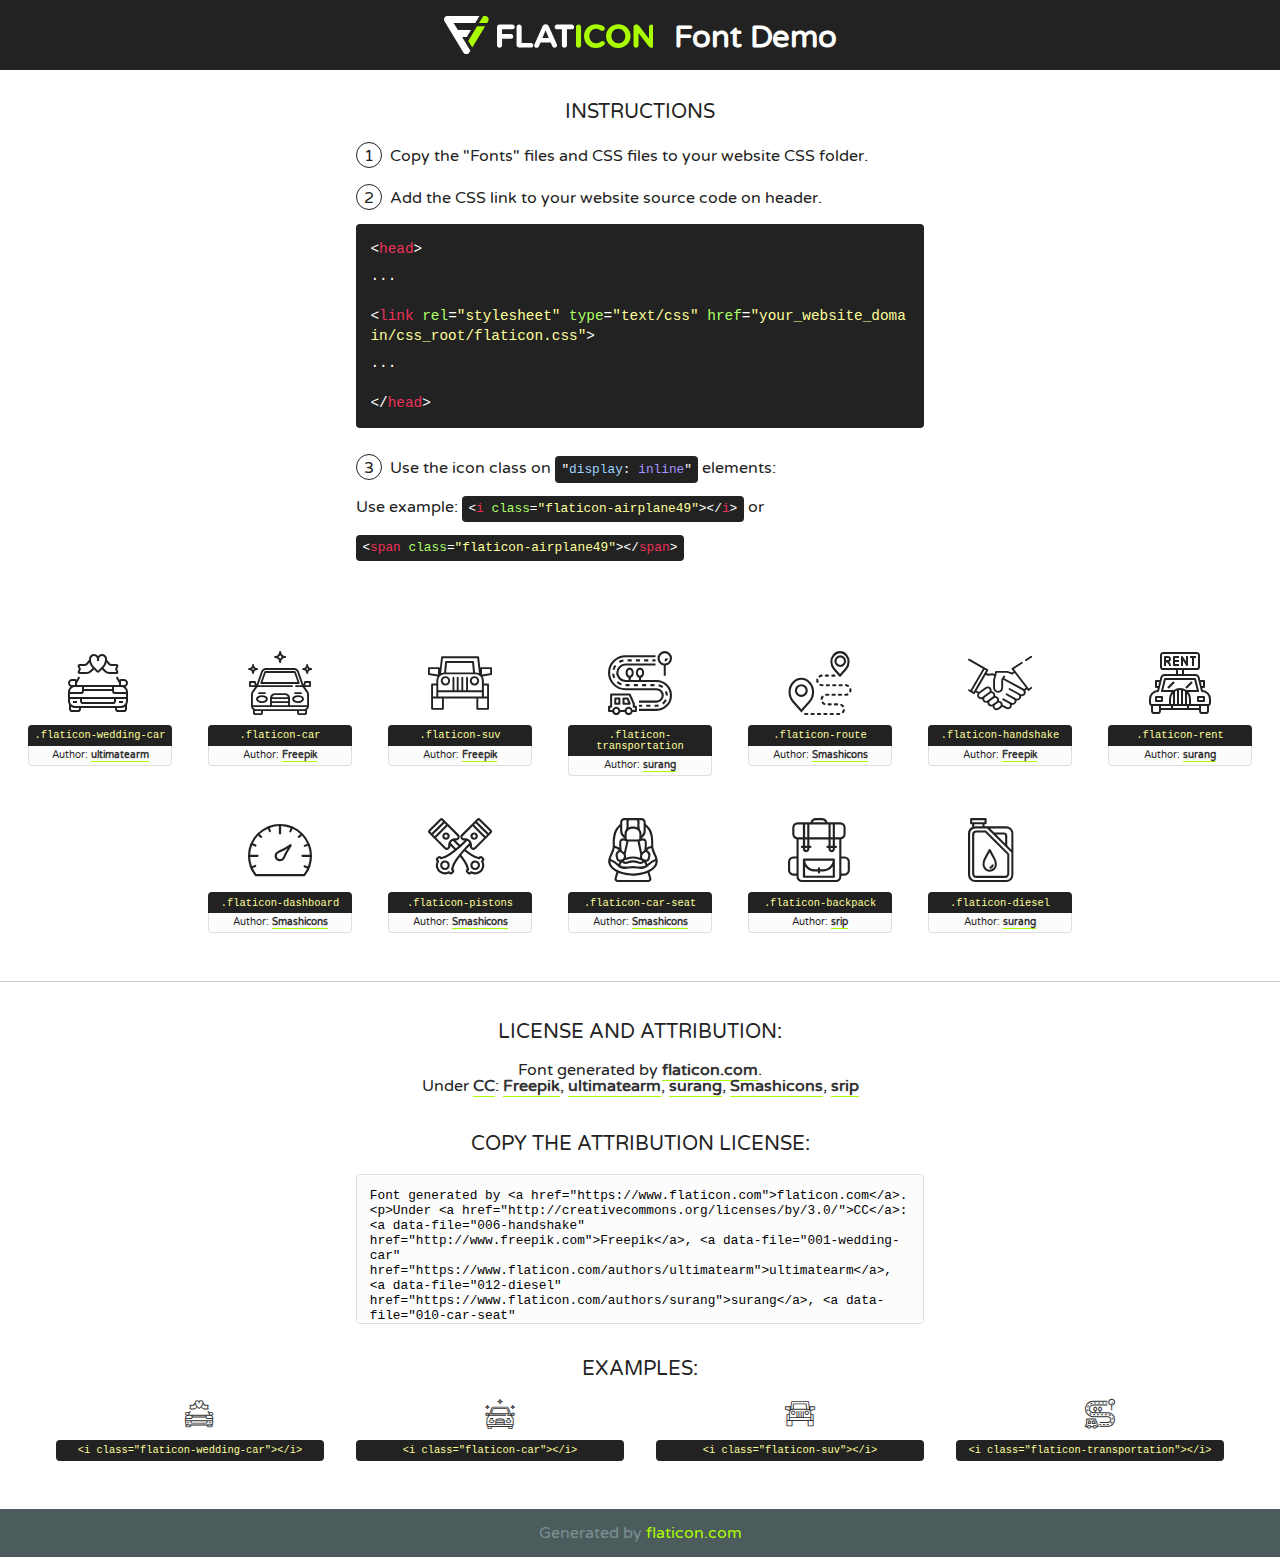
<file: mysite/blog/static/fonts/flaticon/font/flaticon.html>
<!DOCTYPE html>
<!--
  Flaticon icon font: Flaticon
  Creation date: 29/10/2019 06:11
-->
<html>
<!DOCTYPE html>
<html>

<head>
    <title>Flaticon WebFont</title>
    <link href="http://fonts.googleapis.com/css?family=Varela+Round" rel="stylesheet" type="text/css" />
    <link rel="stylesheet" type="text/css" href="flaticon.css">
    <meta charset="UTF-8">
    <style>
    html, body, div, span, applet, object, iframe,
    h1, h2, h3, h4, h5, h6, p, blockquote, pre,
    a, abbr, acronym, address, big, cite, code,
    del, dfn, em, img, ins, kbd, q, s, samp,
    small, strike, strong, sub, sup, tt, var,
    b, u, i, center,
    dl, dt, dd, ol, ul, li,
    fieldset, form, label, legend,
    table, caption, tbody, tfoot, thead, tr, th, td,
    article, aside, canvas, details, embed, 
    figure, figcaption, footer, header, hgroup, 
    menu, nav, output, ruby, section, summary,
    time, mark, audio, video {
        margin: 0;
        padding: 0;
        border: 0;
        font-size: 100%;
        font: inherit;
        vertical-align: baseline;
    }
    /* HTML5 display-role reset for older browsers */
    article, aside, details, figcaption, figure, 
    footer, header, hgroup, menu, nav, section {
        display: block;
    }
    body {
        line-height: 1;
    }
    ol, ul {
        list-style: none;
    }
    blockquote, q {
        quotes: none;
    }
    blockquote:before, blockquote:after,
    q:before, q:after {
        content: '';
        content: none;
    }
    table {
        border-collapse: collapse;
        border-spacing: 0;
    }
    body {
        font-family: 'Varela Round', Helvetica, Arial, sans-serif;
        font-size: 16px;
        color: #222;
    }
    a {
        color: #333;
        border-bottom: 1px solid #a9fd00;
        font-weight: bold;
        text-decoration: none;
    }
    * {
        -moz-box-sizing: border-box;
        -webkit-box-sizing: border-box;
        box-sizing: border-box;
        margin: 0;
        padding: 0;
    }
    [class^="flaticon-"]:before, [class*=" flaticon-"]:before, [class^="flaticon-"]:after, [class*=" flaticon-"]:after {
        font-family: Flaticon;
        font-size: 30px;
        font-style: normal;
        margin-left: 20px;
        color: #333;
    }
    .wrapper {
        max-width: 600px;
        margin: auto;
        padding: 0 1em;
    }
    .title {
        font-size: 1.25em;
        text-align: center;
        margin-bottom: 1em;
        text-transform: uppercase;
    }
    header {
        text-align: center;
        background-color: #222;
        color: #fff;
        padding: 1em;
    }
    header .logo {
        width: 210px;
        height: 38px;
        display: inline-block;
        vertical-align: middle;
        margin-right: 1em;
        border: none;
    }
    header strong {
        font-size: 1.95em;
        font-weight: bold;
        vertical-align: middle;
        margin-top: 5px;
        display: inline-block;
    }
    .demo {
        margin: 2em auto;
        line-height: 1.25em;
    }
    .demo ul li {
        margin-bottom: 1em;
    }
    .demo ul li .num {
        color: #222;
        border-radius: 20px;
        display: inline-block;
        width: 26px;
        padding: 3px;
        height: 26px;
        text-align: center;
        margin-right: 0.5em;
        border: 1px solid #222;
    }
    .demo ul li code {
        background-color: #222;
        border-radius: 4px;
        padding: 0.25em 0.5em;
        display: inline-block;
        color: #fff;
        font-family: Consolas,Monaco,Lucida Console,Liberation Mono,DejaVu Sans Mono,Bitstream Vera Sans Mono,Courier New, monospace;
        font-weight: lighter;
        margin-top: 1em;
        font-size: 0.8em;
        word-break: break-all;
    }
    .demo ul li code.big {
        padding: 1em;
        font-size: 0.9em;
    }
    .demo ul li code .red {
        color: #EF3159;
    }
    .demo ul li code .green {
        color: #ACFF65;
    }
    .demo ul li code .yellow {
        color: #FFFF99;
    }
    .demo ul li code .blue {
        color: #99D3FF;
    }
    .demo ul li code .purple {
        color: #A295FF;
    }
    .demo ul li code .dots {
        margin-top: 0.5em;
        display: block;
    }
    #glyphs {
        border-bottom: 1px solid #ccc;
        padding: 2em 0;
        text-align: center;
    }
    .glyph {
        display: inline-block;
        width: 9em;
        margin: 1em;
        text-align: center;
        vertical-align: top;
        background: #FFF;
    }
    .glyph .glyph-icon {
        padding: 10px;
        display: block;
        font-family:"Flaticon";
        font-size: 64px;
        line-height: 1;
    }
    .glyph .glyph-icon:before {
        font-size: 64px;
        color: #222;
        margin-left: 0;
    }
    .class-name {
        font-size: 0.65em;
        background-color: #222;
        color: #fff;
        border-radius: 4px 4px 0 0;
        padding: 0.5em;
        color: #FFFF99;
        font-family: Consolas,Monaco,Lucida Console,Liberation Mono,DejaVu Sans Mono,Bitstream Vera Sans Mono,Courier New, monospace;
    }
    .author-name {
        font-size: 0.6em;
        background-color: #fcfcfd;
        border: 1px solid #DEDEE4;
        border-top: 0;
        border-radius: 0 0 4px 4px;
        padding: 0.5em;
    }
    .class-name:last-child {
        font-size: 10px;
        color:#888;
    }
    .class-name:last-child a {
        font-size: 10px;
        color:#555;
    }
    .class-name:last-child a:hover {
        color:#a9fd00;
    }
    .glyph > input {
        display: block;
        width: 100px;
        margin: 5px auto;
        text-align: center;
        font-size: 12px;
        cursor: text;
    }
    .glyph > input.icon-input {
        font-family:"Flaticon";
        font-size: 16px;
        margin-bottom: 10px;
    }
    .attribution .title {
        margin-top: 2em;
    }
    .attribution textarea {
        background-color: #fcfcfd;
        padding: 1em;
        border: none;
        box-shadow: none;
        border: 1px solid #DEDEE4;
        border-radius: 4px;
        resize: none;
        width: 100%;
        height: 150px;
        font-size: 0.8em;
        font-family: Consolas,Monaco,Lucida Console,Liberation Mono,DejaVu Sans Mono,Bitstream Vera Sans Mono,Courier New, monospace;
        -webkit-appearance: none;
    }
    .iconsuse {
        margin: 2em auto;
        text-align: center;
        max-width: 1200px;
    }
    .iconsuse:after {
        content: '';
        display: table;
        clear: both;
    }
    .iconsuse .image {
        float: left;
        width: 25%;
        padding: 0 1em;
    }
    .iconsuse .image p {
        margin-bottom: 1em;
    }
    .iconsuse .image span {
        display: block;
        font-size: 0.65em;
        background-color: #222;
        color: #fff;
        border-radius: 4px;
        padding: 0.5em;
        color: #FFFF99;
        margin-top: 1em;
        font-family: Consolas,Monaco,Lucida Console,Liberation Mono,DejaVu Sans Mono,Bitstream Vera Sans Mono,Courier New, monospace;
    }
    #footer {
        text-align: center;
        background-color: #4C5B5C;
        color: #7c9192;
        padding: 1em;
    }
    #footer a {
        border: none;
        color: #a9fd00;
        font-weight: normal;
    }
    @media (max-width: 960px) {
        .iconsuse .image {
            width: 50%;
        }
    }
    @media (max-width: 560px) {
        .iconsuse .image {
            width: 100%;
        }
    }
    </style>
</head>

<body class="characters-off">

    <header>
        <a href="https://www.flaticon.com" target="_blank" class="logo">
            <svg version="1.1" xmlns="http://www.w3.org/2000/svg" xmlns:xlink="http://www.w3.org/1999/xlink" xmlns:a="http://ns.adobe.com/AdobeSVGViewerExtensions/3.0/" viewBox="0 0 560.875 102.036" enable-background="new 0 0 560.875 102.036" xml:space="preserve">
                <defs>
                </defs>
                <g>
                    <g class="letters">
                        <path fill="#ffffff" d="M141.596,29.675c0-3.777,2.985-6.767,6.764-6.767h34.438c3.426,0,6.15,2.728,6.15,6.15
                        c0,3.43-2.724,6.149-6.15,6.149h-27.674v13.091h23.719c3.429,0,6.151,2.724,6.151,6.15c0,3.43-2.723,6.149-6.151,6.149h-23.719
                        v17.574c0,3.773-2.986,6.761-6.764,6.761c-3.779,0-6.764-2.989-6.764-6.761V29.675z"></path>
                        <path fill="#ffffff" d="M193.844,29.149c0-3.781,2.985-6.767,6.764-6.767c3.776,0,6.763,2.985,6.763,6.767v42.957h25.039
                        c3.426,0,6.149,2.726,6.149,6.153c0,3.425-2.723,6.15-6.149,6.15h-31.802c-3.779,0-6.764-2.986-6.764-6.768V29.149z"></path>
                        <path fill="#ffffff" d="M241.891,75.71l21.438-48.407c1.492-3.341,4.215-5.357,7.906-5.357h0.792
                        c3.686,0,6.323,2.017,7.815,5.357l21.439,48.407c0.436,0.967,0.701,1.845,0.701,2.723c0,3.602-2.809,6.501-6.414,6.501
                        c-3.161,0-5.269-1.845-6.499-4.655l-4.132-9.661h-27.059l-4.301,10.102c-1.144,2.631-3.426,4.214-6.237,4.214
                        c-3.517,0-6.24-2.81-6.24-6.325C241.1,77.64,241.451,76.677,241.891,75.71z M279.932,58.666l-8.521-20.297l-8.526,20.297H279.932
                        z"></path>
                        <path fill="#ffffff" d="M314.864,35.387H301.86c-3.429,0-6.239-2.813-6.239-6.238c0-3.429,2.811-6.24,6.239-6.24h39.533
                        c3.426,0,6.237,2.811,6.237,6.24c0,3.425-2.811,6.238-6.237,6.238h-13.001v42.785c0,3.773-2.99,6.761-6.764,6.761
                        c-3.779,0-6.764-2.989-6.764-6.761V35.387z"></path>
                        <path fill="#A9FD00" d="M352.615,29.149c0-3.781,2.985-6.767,6.767-6.767c3.774,0,6.761,2.985,6.761,6.767v49.024
                        c0,3.773-2.987,6.761-6.761,6.761c-3.781,0-6.767-2.989-6.767-6.761V29.149z"></path>
                        <path fill="#A9FD00" d="M374.132,53.836v-0.179c0-17.481,13.178-31.801,32.065-31.801c9.22,0,15.459,2.458,20.557,6.238
                        c1.402,1.054,2.637,2.985,2.637,5.357c0,3.692-2.985,6.59-6.681,6.59c-1.845,0-3.071-0.702-4.044-1.319
                        c-3.776-2.813-7.729-4.393-12.562-4.393c-10.364,0-17.831,8.611-17.831,19.154v0.173c0,10.542,7.291,19.329,17.831,19.329
                        c5.715,0,9.492-1.756,13.359-4.834c1.049-0.874,2.458-1.491,4.039-1.491c3.429,0,6.325,2.813,6.325,6.236
                        c0,2.106-1.056,3.78-2.282,4.834c-5.539,4.834-12.036,7.733-21.878,7.733C387.572,85.464,374.132,71.493,374.132,53.836z"></path>
                        <path fill="#A9FD00" d="M433.009,53.836v-0.179c0-17.481,13.79-31.801,32.766-31.801c18.981,0,32.592,14.143,32.592,31.628v0.173
                        c0,17.483-13.785,31.807-32.769,31.807C446.625,85.464,433.009,71.32,433.009,53.836z M484.224,53.836v-0.179
                        c0-10.539-7.725-19.326-18.626-19.326c-10.893,0-18.449,8.611-18.449,19.154v0.173c0,10.542,7.73,19.329,18.626,19.329
                        C476.676,72.986,484.224,64.378,484.224,53.836z"></path>
                        <path fill="#A9FD00" d="M506.233,29.321c0-3.774,2.99-6.763,6.767-6.763h1.401c3.252,0,5.183,1.583,7.029,3.953l26.093,34.265
                        V29.059c0-3.692,2.99-6.677,6.681-6.677c3.683,0,6.671,2.985,6.671,6.677v48.934c0,3.78-2.987,6.765-6.764,6.765h-0.436
                        c-3.257,0-5.188-1.581-7.034-3.953l-27.056-35.492v32.944c0,3.687-2.985,6.676-6.678,6.676c-3.683,0-6.673-2.989-6.673-6.676
                        V29.321z"></path>
                    </g>
                    <g class="insignia">
                        <path fill="#ffffff" d="M48.372,56.137h12.517l11.156-18.537H37.186L25.688,18.539h57.825L94.668,0H9.271
                        C5.925,0,2.842,1.801,1.198,4.716c-1.644,2.907-1.593,6.482,0.134,9.343l50.38,83.501c1.678,2.781,4.689,4.476,7.938,4.476
                        c3.246,0,6.257-1.695,7.935-4.476l2.898-4.804L48.372,56.137z"></path>
                        <g class="i">
                            <path fill="#A9FD00" d="M93.575,18.539h0.031v0.004l21.652,0.004l2.705-4.488c1.727-2.861,1.778-6.436,0.133-9.343
                            C116.454,1.801,113.371,0,110.026,0h-5.294L93.575,18.539z"></path>
                            <polygon fill="#A9FD00" points="88.291,27.356 64.725,66.486 75.519,84.404 109.942,27.356"></polygon>
                        </g>
                    </g>
                </g>
            </svg>
        </a>
        <strong>Font Demo</strong>
    </header>


    <section class="demo wrapper">

        <p class="title">Instructions</p>

        <ul>
            <li>
                <span class="num">1</span>Copy the "Fonts" files and CSS files to your website CSS folder.
            </li>
            <li>
                <span class="num">2</span>Add the CSS link to your website source code on header.
                <code class="big">
                    &lt;<span class="red">head</span>&gt;
                    <br/><span class="dots">...</span>
                    <br/>&lt;<span class="red">link</span> <span class="green">rel</span>=<span class="yellow">"stylesheet"</span> <span class="green">type</span>=<span class="yellow">"text/css"</span> <span class="green">href</span>=<span class="yellow">"your_website_domain/css_root/flaticon.css"</span>&gt;
                    <br/><span class="dots">...</span>
                    <br/>&lt;/<span class="red">head</span>&gt;
                </code>
            </li>

            <li>
                <p>
                    <span class="num">3</span>Use the icon class on <code>"<span class="blue">display</span>:<span class="purple"> inline</span>"</code> elements:
                    <br />
                    Use example: <code>&lt;<span class="red">i</span> <span class="green">class</span>=<span class="yellow">&quot;flaticon-airplane49&quot;</span>&gt;&lt;/<span class="red">i</span>&gt;</code> or <code>&lt;<span class="red">span</span> <span class="green">class</span>=<span class="yellow">&quot;flaticon-airplane49&quot;</span>&gt;&lt;/<span class="red">span</span>&gt;</code>
            </li>
        </ul>

    </section>




   <section id="glyphs">          
    
      
        <div class="glyph"><div class="glyph-icon flaticon-wedding-car"></div>
            <div class="class-name">.flaticon-wedding-car</div>
            <div class="author-name">Author: <a data-file="001-wedding-car" href="https://www.flaticon.com/authors/ultimatearm">ultimatearm</a> </div> 
        </div>        
        
        <div class="glyph"><div class="glyph-icon flaticon-car"></div>
            <div class="class-name">.flaticon-car</div>
            <div class="author-name">Author: <a data-file="002-car" href="http://www.freepik.com">Freepik</a> </div> 
        </div>        
        
        <div class="glyph"><div class="glyph-icon flaticon-suv"></div>
            <div class="class-name">.flaticon-suv</div>
            <div class="author-name">Author: <a data-file="003-suv" href="http://www.freepik.com">Freepik</a> </div> 
        </div>        
        
        <div class="glyph"><div class="glyph-icon flaticon-transportation"></div>
            <div class="class-name">.flaticon-transportation</div>
            <div class="author-name">Author: <a data-file="004-transportation" href="https://www.flaticon.com/authors/surang">surang</a> </div> 
        </div>        
        
        <div class="glyph"><div class="glyph-icon flaticon-route"></div>
            <div class="class-name">.flaticon-route</div>
            <div class="author-name">Author: <a data-file="005-route" href="https://www.flaticon.com/authors/smashicons">Smashicons</a> </div> 
        </div>        
        
        <div class="glyph"><div class="glyph-icon flaticon-handshake"></div>
            <div class="class-name">.flaticon-handshake</div>
            <div class="author-name">Author: <a data-file="006-handshake" href="http://www.freepik.com">Freepik</a> </div> 
        </div>        
        
        <div class="glyph"><div class="glyph-icon flaticon-rent"></div>
            <div class="class-name">.flaticon-rent</div>
            <div class="author-name">Author: <a data-file="007-rent" href="https://www.flaticon.com/authors/surang">surang</a> </div> 
        </div>        
        
        <div class="glyph"><div class="glyph-icon flaticon-dashboard"></div>
            <div class="class-name">.flaticon-dashboard</div>
            <div class="author-name">Author: <a data-file="008-dashboard" href="https://www.flaticon.com/authors/smashicons">Smashicons</a> </div> 
        </div>        
        
        <div class="glyph"><div class="glyph-icon flaticon-pistons"></div>
            <div class="class-name">.flaticon-pistons</div>
            <div class="author-name">Author: <a data-file="009-pistons" href="https://www.flaticon.com/authors/smashicons">Smashicons</a> </div> 
        </div>        
        
        <div class="glyph"><div class="glyph-icon flaticon-car-seat"></div>
            <div class="class-name">.flaticon-car-seat</div>
            <div class="author-name">Author: <a data-file="010-car-seat" href="https://www.flaticon.com/authors/smashicons">Smashicons</a> </div> 
        </div>        
        
        <div class="glyph"><div class="glyph-icon flaticon-backpack"></div>
            <div class="class-name">.flaticon-backpack</div>
            <div class="author-name">Author: <a data-file="011-backpack" href="https://www.flaticon.com/authors/srip">srip</a> </div> 
        </div>        
        
        <div class="glyph"><div class="glyph-icon flaticon-diesel"></div>
            <div class="class-name">.flaticon-diesel</div>
            <div class="author-name">Author: <a data-file="012-diesel" href="https://www.flaticon.com/authors/surang">surang</a> </div> 
        </div>        
        

    </section>



    <section class="attribution wrapper"   style="text-align:center;">

      <div class="title">License and attribution:</div><div class="attrDiv">Font generated by <a href="https://www.flaticon.com">flaticon.com</a>. <div><p>Under <a href="http://creativecommons.org/licenses/by/3.0/">CC</a>: <a data-file="006-handshake" href="http://www.freepik.com">Freepik</a>, <a data-file="001-wedding-car" href="https://www.flaticon.com/authors/ultimatearm">ultimatearm</a>, <a data-file="012-diesel" href="https://www.flaticon.com/authors/surang">surang</a>, <a data-file="010-car-seat" href="https://www.flaticon.com/authors/smashicons">Smashicons</a>, <a data-file="011-backpack" href="https://www.flaticon.com/authors/srip">srip</a></p>  </div>
      </div>
      <div class="title">Copy the Attribution License:</div>

    <textarea onclick="this.focus();this.select();">Font generated by &lt;a href=&quot;https://www.flaticon.com&quot;&gt;flaticon.com&lt;/a&gt;. <p>Under <a href="http://creativecommons.org/licenses/by/3.0/">CC</a>: <a data-file="006-handshake" href="http://www.freepik.com">Freepik</a>, <a data-file="001-wedding-car" href="https://www.flaticon.com/authors/ultimatearm">ultimatearm</a>, <a data-file="012-diesel" href="https://www.flaticon.com/authors/surang">surang</a>, <a data-file="010-car-seat" href="https://www.flaticon.com/authors/smashicons">Smashicons</a>, <a data-file="011-backpack" href="https://www.flaticon.com/authors/srip">srip</a></p>  
     </textarea>

    </section>

    <section class="iconsuse">

          <div class="title">Examples:</div>            
             
            <div class="image">
                <p>
                    <i class="glyph-icon flaticon-wedding-car"></i> 
                    <span>&lt;i class=&quot;flaticon-wedding-car&quot;&gt;&lt;/i&gt;</span>
                </p>
            </div>
            
            <div class="image">
                <p>
                    <i class="glyph-icon flaticon-car"></i> 
                    <span>&lt;i class=&quot;flaticon-car&quot;&gt;&lt;/i&gt;</span>
                </p>
            </div>
            
            <div class="image">
                <p>
                    <i class="glyph-icon flaticon-suv"></i> 
                    <span>&lt;i class=&quot;flaticon-suv&quot;&gt;&lt;/i&gt;</span>
                </p>
            </div>
            
            <div class="image">
                <p>
                    <i class="glyph-icon flaticon-transportation"></i> 
                    <span>&lt;i class=&quot;flaticon-transportation&quot;&gt;&lt;/i&gt;</span>
                </p>
            </div>
                       
        </div>
                            
    </section>

<div id="footer">
    <div>Generated by <a href="https://www.flaticon.com">flaticon.com</a>
    </div>
</div>



</body>
</html>
</file>
<file: mysite/blog/static/fonts/flaticon/font/flaticon.css>
/*
  	Flaticon icon font: Flaticon
  	Creation date: 29/10/2019 06:11
  	*/

@font-face {
  font-family: "Flaticon";
  src: url("./Flaticon.eot");
  src: url("./Flaticon.eot?#iefix") format("embedded-opentype"),
       url("./Flaticon.woff2") format("woff2"),
       url("./Flaticon.woff") format("woff"),
       url("./Flaticon.ttf") format("truetype"),
       url("./Flaticon.svg#Flaticon") format("svg");
  font-weight: normal;
  font-style: normal;
}

@media screen and (-webkit-min-device-pixel-ratio:0) {
  @font-face {
    font-family: "Flaticon";
    src: url("./Flaticon.svg#Flaticon") format("svg");
  }
}

[class^="flaticon-"]:before, [class*=" flaticon-"]:before,
[class^="flaticon-"]:after, [class*=" flaticon-"]:after {   
  font-family: Flaticon;
        font-size: 20px;
font-style: normal;
margin-left: 20px;
}

.flaticon-wedding-car:before { content: "\f100"; }
.flaticon-car:before { content: "\f101"; }
.flaticon-suv:before { content: "\f102"; }
.flaticon-transportation:before { content: "\f103"; }
.flaticon-route:before { content: "\f104"; }
.flaticon-handshake:before { content: "\f105"; }
.flaticon-rent:before { content: "\f106"; }
.flaticon-dashboard:before { content: "\f107"; }
.flaticon-pistons:before { content: "\f108"; }
.flaticon-car-seat:before { content: "\f109"; }
.flaticon-backpack:before { content: "\f10a"; }
.flaticon-diesel:before { content: "\f10b"; }
</file>
